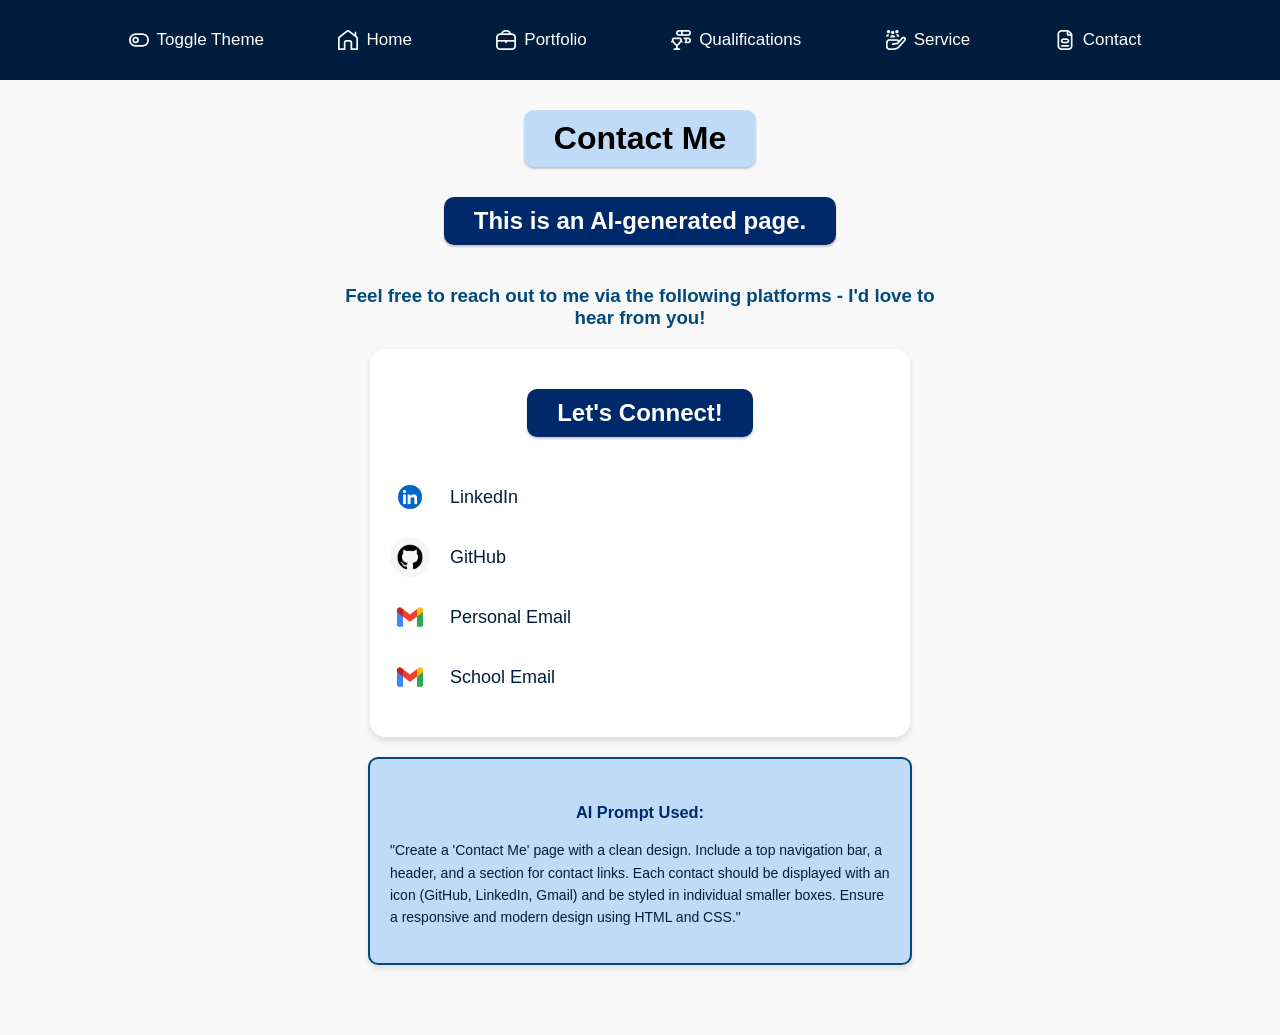
<file: genai.html>
<!DOCTYPE html>
<html lang="en">
<head>
    <meta charset="UTF-8">
    <meta name="viewport" content="width=device-width, initial-scale=1.0">
    <title>Hai Yen Nguyen | Contact Me</title>
    <link id="mainStyleSheet" rel="stylesheet" href="style1.css" />
</head>
<body class = "genai-page">
    <div class="topnav">
        <button onclick="toggleStyleSheet()" type="button" class = "nav-link">
            <img src="toggle-off.png" alt="Toggle Icon" class="nav-icon">
            Toggle Theme
        </button>
        <a class="active" href="index.html" class ="nav-link">
            <img src="house-chimney.png" alt="Home Icon" class="nav-icon">
            Home
        </a>
        <a href="portfolio.html" class ="nav-link">
            <img src="briefcase.png" alt="Projects Icon" class="nav-icon">
            Portfolio
        </a>
        <a href="qualifications.html" class="nav-link">
            <img src="trophy-achievement-skill.png" alt="Skills Icon" class="nav-icon">
            Qualifications
        </a>
        <a href="service.html" class="nav-link">
            <img src="customer-care.png" alt="Volunteering Icon" class="nav-icon">
            Service
        </a>
        <a href="genai.html" class ="nav-link">
            <img src="form.png" alt="Contact Icon" class="nav-icon">
            Contact
        </a>
    </div>

    <script src="script.js"></script>

    <div class="content-wrapper">
        <h1>Contact Me</h1>
        <h2>This is an AI-generated page.</h2>
        <h3>Feel free to reach out to me via the following platforms - I'd love to hear from you!</h3>
        <div class="contact-container">
            <h2>Let's Connect!</h2>
            <ul class="contact-list">
                <li>
                    <img src="linkedInLogo.webp" alt="LinkedIn">
                    <a href="https://www.linkedin.com/in/haiyennguyen159/" target="_blank">LinkedIn</a>
                </li>
                <li>
                    <img src="gitHubLogo.jpg" alt="GitHub">
                    <a href="https://github.com/haiyenngyn" target="_blank">GitHub</a>
                </li>
                <li>
                    <img src="gmailLogo.webp" alt="Personal Email">
                    <a href="mailto:haiyenngyn159@gmail.com">Personal Email</a>
                </li>
                <li>
                    <img src="gmailLogo.webp" alt="School Email">
                    <a href="mailto:haiyenngyn159@tamu.edu">School Email</a>
                </li>
            </ul>
        </div>

        <div class="prompt-box">
            <h3>AI Prompt Used:</h3>
            <p>
                "Create a 'Contact Me' page with a clean design. Include a top navigation bar, a header, and a section for contact links. Each contact should be displayed with an icon (GitHub, LinkedIn, Gmail) and be styled in individual smaller boxes. Ensure a responsive and modern design using HTML and CSS."
            </p>
        </div>
    </div>

</body>
</html>
</file>
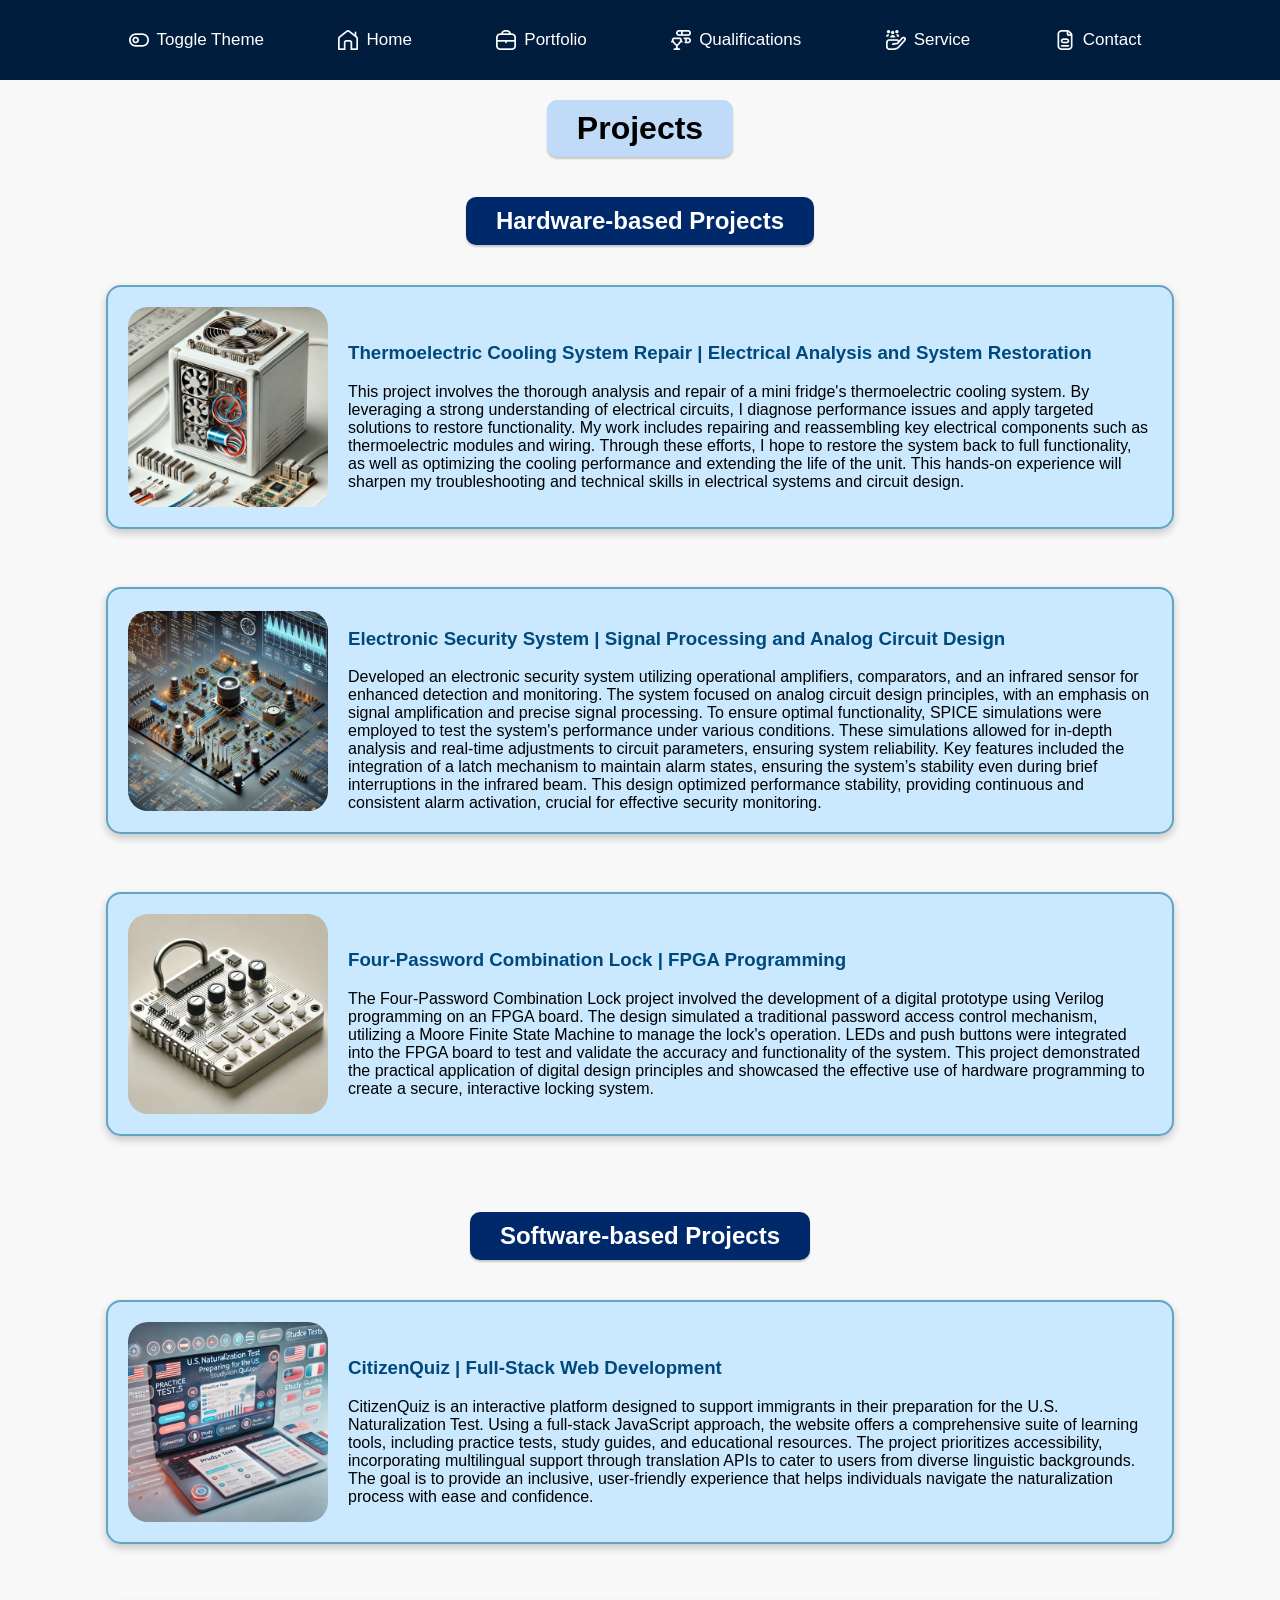
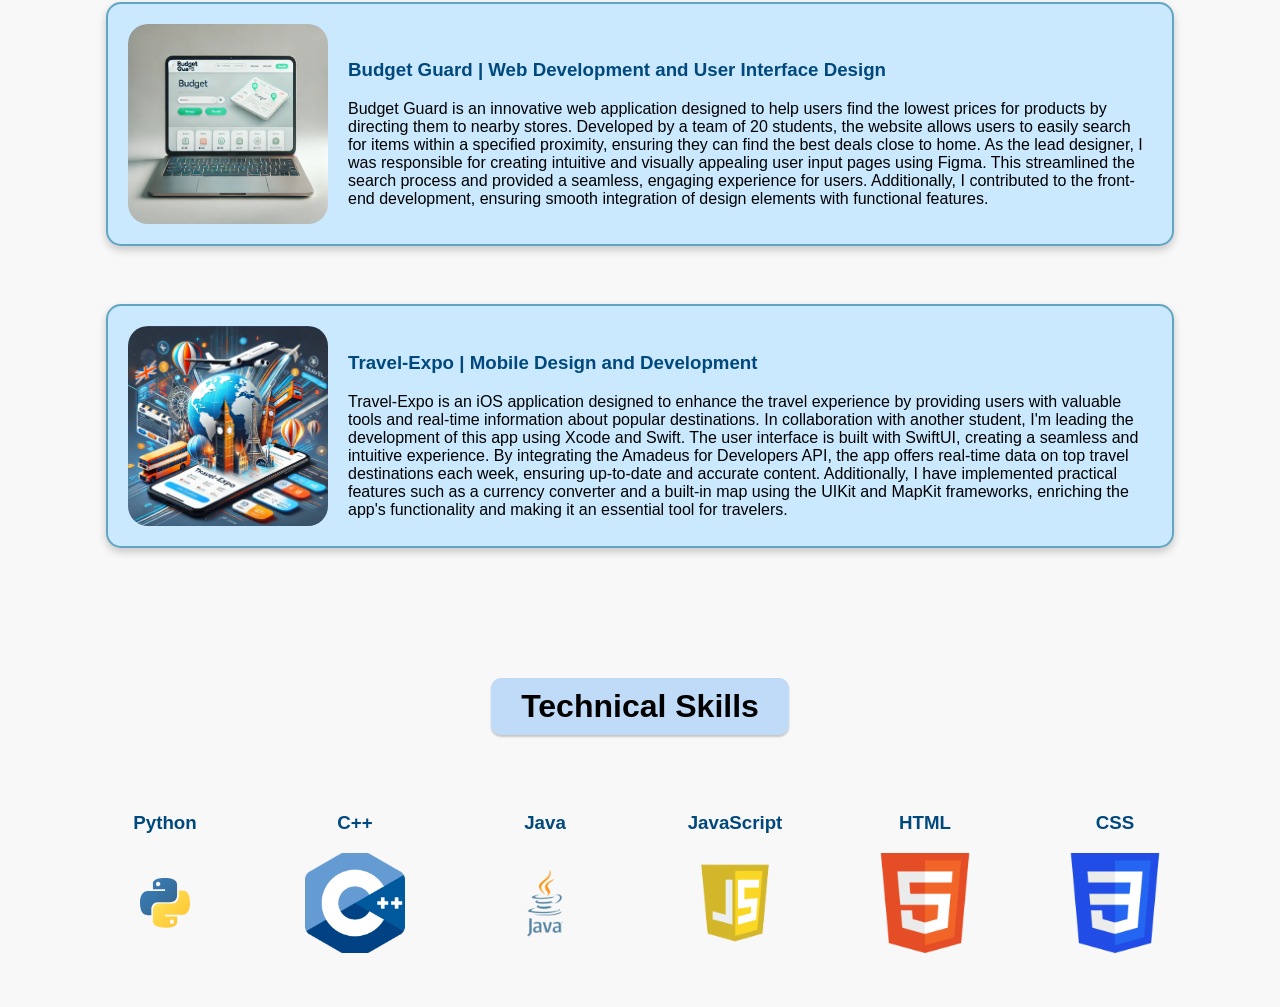
<file: portfolio.html>
<!DOCTYPE html>
<html>
	<head>
		<title>Hai Yen Nguyen | Portfolio</title>
        <link id="mainStyleSheet" rel="stylesheet" href="style1.css" />

	</head>


	<body>
		<div class="topnav">
            <button onclick="toggleStyleSheet()" type="button" class = "nav-link">
                <img src="toggle-off.png" alt="Toggle Icon" class="nav-icon">
                Toggle Theme
            </button>
			<a class="active" href="index.html" class ="nav-link">
                <img src="house-chimney.png" alt="Home Icon" class="nav-icon">
                Home
            </a>
			<a href="portfolio.html" class ="nav-link">
                <img src="briefcase.png" alt="Projects Icon" class="nav-icon">
                Portfolio
            </a>
			<a href="qualifications.html" class="nav-link">
                <img src="trophy-achievement-skill.png" alt="Skills Icon" class="nav-icon">
                Qualifications
            </a>
            <a href="service.html" class="nav-link">
                <img src="customer-care.png" alt="Volunteering Icon" class="nav-icon">
                Service
            </a>
			<a href="genai.html" class ="nav-link">
                <img src="form.png" alt="Contact Icon" class="nav-icon">
                Contact
            </a>
		</div>

        <script src="script.js"></script>

        <h1>Projects</h1>
    <div class ="container2">
        <h2>Hardware-based Projects</h2>
        <div class="project-bubble">
            <img src="ThermoelectricCoolingSystem.webp" alt="Thermoelectric Cooling System" width="200" height="200">
            <div>
            <h3><strong>Thermoelectric Cooling System</strong> Repair | Electrical Analysis and System Restoration</h3>
                <p>
                    This project involves the thorough analysis and repair of a mini fridge's thermoelectric cooling system. 
                    By leveraging a strong understanding of electrical circuits, I diagnose performance issues and apply targeted solutions to restore functionality. 
                    My work includes repairing and reassembling key electrical components such as thermoelectric modules and wiring. 
                    Through these efforts, I hope to restore the system back to full functionality, as well as optimizing the cooling performance and extending the life of the unit. 
                    This hands-on experience will sharpen my troubleshooting and technical skills in electrical systems and circuit design.
                </p>
            </div>
        </div>
            <br>

        <div class="project-bubble">
            <img src="ElectronicSecuritySystem.webp" alt="ElectronicSecuritySystem" width="200" height="200">
            <div>
            <h3>Electronic Security System | Signal Processing and Analog Circuit Design</h3>
                <p>
                    Developed an electronic security system utilizing operational amplifiers, comparators, and an infrared sensor for enhanced detection and monitoring. 
                    The system focused on analog circuit design principles, with an emphasis on signal amplification and precise signal processing. 
                    To ensure optimal functionality, SPICE simulations were employed to test the system's performance under various conditions. 
                    These simulations allowed for in-depth analysis and real-time adjustments to circuit parameters, ensuring system reliability. 
                    Key features included the integration of a latch mechanism to maintain alarm states, ensuring the system’s stability even during brief interruptions in the infrared beam. 
                    This design optimized performance stability, providing continuous and consistent alarm activation, crucial for effective security monitoring. 
                </p>
            </div>
    </div>
            <br>

        <div class="project-bubble">
            <img src="FourPasswordCombLock.webp" alt="Four-Password Combination Lock" width="200" height="200">
            <div>
            <h3>Four-Password Combination Lock | FPGA Programming</h3>
                <p>
                    The Four-Password Combination Lock project involved the development of a digital prototype using Verilog programming on an FPGA board. 
                    The design simulated a traditional password access control mechanism, utilizing a Moore Finite State Machine to manage the lock's operation. 
                    LEDs and push buttons were integrated into the FPGA board to test and validate the accuracy and functionality of the system. 
                    This project demonstrated the practical application of digital design principles and showcased the effective use of hardware programming to create a secure, interactive locking system.
                </p>
            </div>
        </div>
    </div>
            <br>
            <br>
    <div class ="container2">
        <h2>Software-based Projects</h2>

        <div class="project-bubble2">
            <img src="CitizenQuiz.webp" alt="CitizenQuiz" width="200" height="200">
            <div>
            <h3>CitizenQuiz | Full-Stack Web Development</h3>
                <p>
                    CitizenQuiz is an interactive platform designed to support immigrants in their preparation for the U.S. Naturalization Test. 
                    Using a full-stack JavaScript approach, the website offers a comprehensive suite of learning tools, including practice tests, study guides, and educational resources. 
                    The project prioritizes accessibility, incorporating multilingual support through translation APIs to cater to users from diverse linguistic backgrounds. 
                    The goal is to provide an inclusive, user-friendly experience that helps individuals navigate the naturalization process with ease and confidence.
                </p>
            </div>
        </div>
            <br>

        <div class="project-bubble2">
            <img src="BudgetGuard.webp" alt="BudgetGuard" width="200" height="200">
            <div>
            <h3>Budget Guard | Web Development and User Interface Design</h3>
                <p>
                    Budget Guard is an innovative web application designed to help users find the lowest prices for products by directing them to nearby stores. 
                    Developed by a team of 20 students, the website allows users to easily search for items within a specified proximity, ensuring they can find the best deals close to home. 
                    As the lead designer, I was responsible for creating intuitive and visually appealing user input pages using Figma. 
                    This streamlined the search process and provided a seamless, engaging experience for users. 
                    Additionally, I contributed to the front-end development, ensuring smooth integration of design elements with functional features.
                </p>
            </div>
        </div>
            <br>

        <div class="project-bubble2">
            <img src="TravelExpo.png" alt="Travel-Expo" width="200" height="200">
            <div>
            <h3>Travel-Expo | Mobile Design and Development</h3>
                <p>
                    Travel-Expo is an iOS application designed to enhance the travel experience by providing users with valuable tools and real-time information about popular destinations. 
                    In collaboration with another student, I'm leading the development of this app using Xcode and Swift. 
                    The user interface is built with SwiftUI, creating a seamless and intuitive experience. 
                    By integrating the Amadeus for Developers API, the app offers real-time data on top travel destinations each week, ensuring up-to-date and accurate content. 
                    Additionally, I have implemented practical features such as a currency converter and a built-in map using the UIKit and MapKit frameworks, enriching the app's functionality and making it an essential tool for travelers.
                </p>
            </div>
        </div>
            <br>
        </div>
    </div>
        <br>
        <br>
        <br>
        <br>
        <h1 class = "techskill">Technical Skills</h1>
        <br>
        <div class="skills-container">
            <div class="skill">
                <h3>Python</h3>
                <img src="pythonLogo.svg" alt="Python Logo">
            </div>
            <div class="skill">
                <h3>C++</h3>
                <img src="c++Logo.png" alt="C++ Logo">
            </div>
            <div class="skill">
                <h3>Java</h3>
                <img src="javaLogo.png" alt="Java Logo">
            </div>
            <div class="skill">
                <h3>JavaScript</h3>
                <img src="JavaScriptLogo.webp" alt="JavaScript Logo">
            </div>
            <div class="skill">
                <h3>HTML</h3>
                <img src="HTMLLogo.png" alt="HTML Logo">
            </div>
            <div class="skill">
                <h3>CSS</h3>
                <img src="CSSLogo.png" alt="CSS Logo">
            </div>
        </div>
    </div>
        
        
	</body>
</html>
</file>
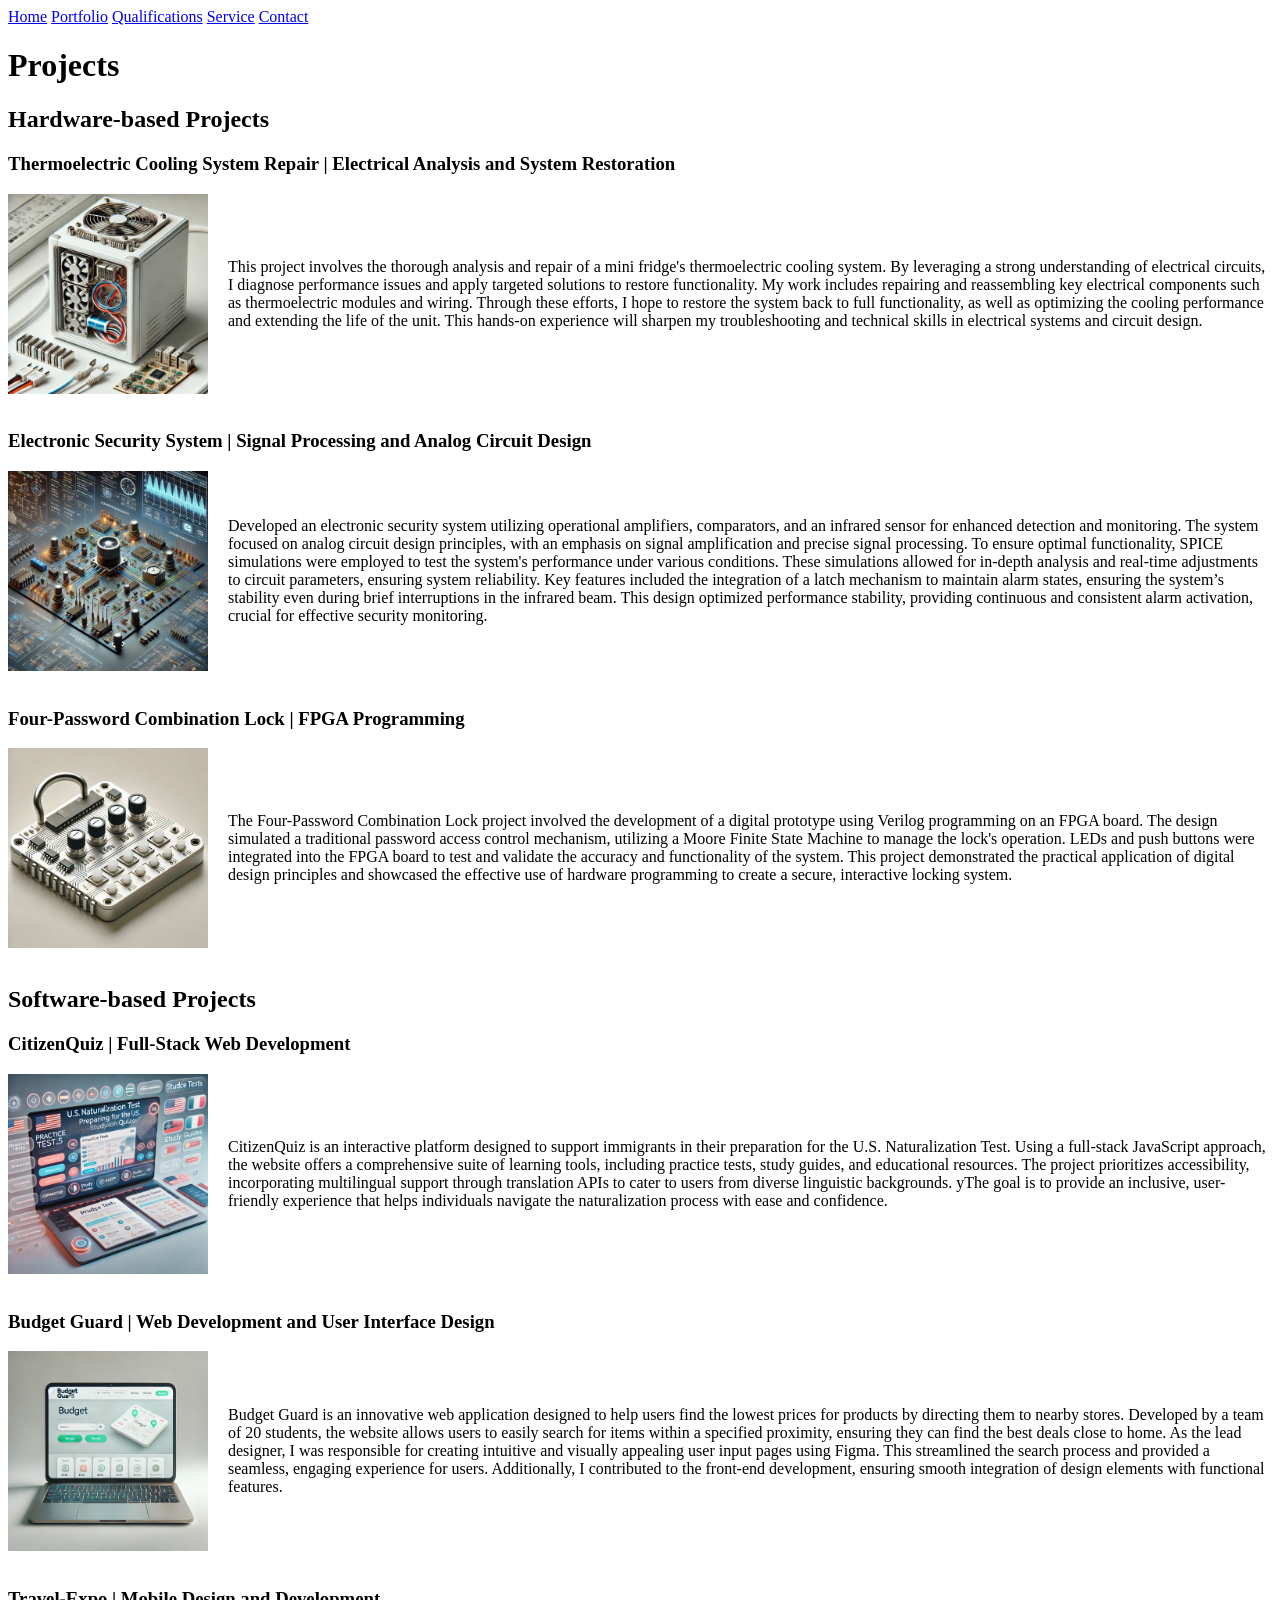
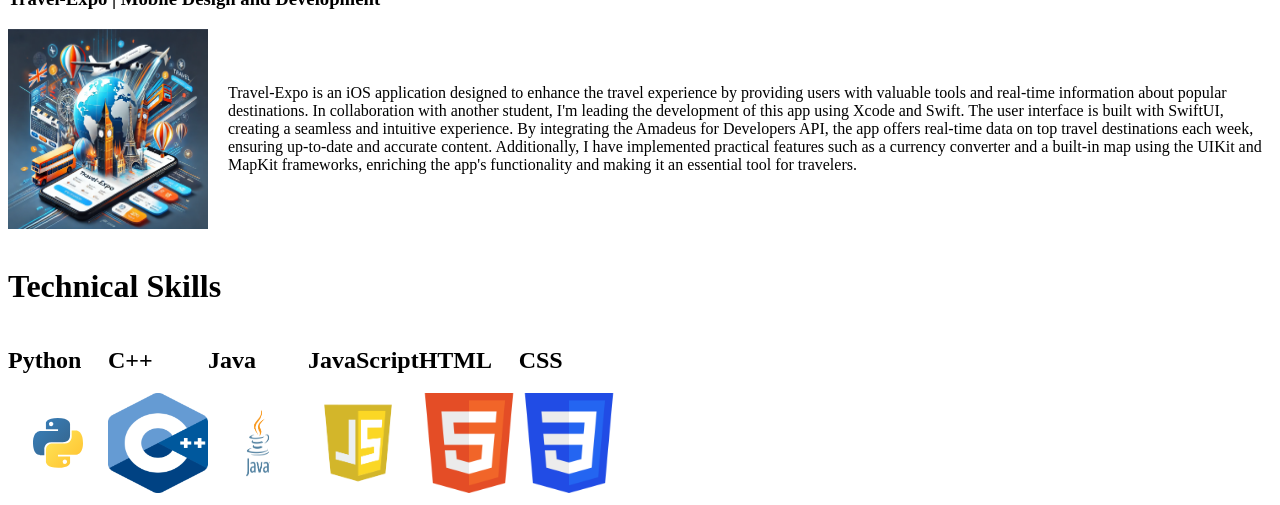
<file: portfolio_HTML.html>
<!DOCTYPE html>
<html>
	<head>
		<title>Hai Yen Nguyen</title>
	</head>


	<body>
        <div class="topnav">
			<a class="active" href="index_HTML.html">Home</a>
			<a href="#portfolio">Portfolio</a>
			<a href="qualifications_HTML.html">Qualifications</a>
			<a href="service_HTML.html">Service</a>
			<a href="genai.html">Contact</a>
		</div>

        <h1>Projects</h1>
        <h2>Hardware-based Projects</h2>

        <div>
            <h3><strong>Thermoelectric Cooling System</strong> Repair | Electrical Analysis and System Restoration</h3>
            <div style="display: flex; align-items: center; gap: 20px;">
                <img src="ThermoelectricCoolingSystem.webp" alt="Thermoelectric Cooling System" width="200" height="200">
                <p>
                    This project involves the thorough analysis and repair of a mini fridge's thermoelectric cooling system. 
                    By leveraging a strong understanding of electrical circuits, I diagnose performance issues and apply targeted solutions to restore functionality. 
                    My work includes repairing and reassembling key electrical components such as thermoelectric modules and wiring. 
                    Through these efforts, I hope to restore the system back to full functionality, as well as optimizing the cooling performance and extending the life of the unit. 
                    This hands-on experience will sharpen my troubleshooting and technical skills in electrical systems and circuit design.
                </p>
            </div>
            <br>

            <h3>Electronic Security System | Signal Processing and Analog Circuit Design</h3>
            <div style="display: flex; align-items: center; gap: 20px;">
                <img src="ElectronicSecuritySystem.webp" alt="ElectronicSecuritySystem" width="200" height="200">
                <p>
                    Developed an electronic security system utilizing operational amplifiers, comparators, and an infrared sensor for enhanced detection and monitoring. 
                    The system focused on analog circuit design principles, with an emphasis on signal amplification and precise signal processing. 
                    To ensure optimal functionality, SPICE simulations were employed to test the system's performance under various conditions. 
                    These simulations allowed for in-depth analysis and real-time adjustments to circuit parameters, ensuring system reliability. 
                    Key features included the integration of a latch mechanism to maintain alarm states, ensuring the system’s stability even during brief interruptions in the infrared beam. 
                    This design optimized performance stability, providing continuous and consistent alarm activation, crucial for effective security monitoring. 
                </p>
            </div>
            <br>

            <h3>Four-Password Combination Lock | FPGA Programming</h3>
            <div style="display: flex; align-items: center; gap: 20px;">
                <img src="FourPasswordCombLock.webp" alt="Four-Password Combination Lock" width="200" height="200">
                <p>
                    The Four-Password Combination Lock project involved the development of a digital prototype using Verilog programming on an FPGA board. 
                    The design simulated a traditional password access control mechanism, utilizing a Moore Finite State Machine to manage the lock's operation. 
                    LEDs and push buttons were integrated into the FPGA board to test and validate the accuracy and functionality of the system. 
                    This project demonstrated the practical application of digital design principles and showcased the effective use of hardware programming to create a secure, interactive locking system.
                </p>
            </div>
            <br>


        </div>

        <h2>Software-based Projects</h2>

        <div>
            <h3>CitizenQuiz | Full-Stack Web Development</h3>
            <div style="display: flex; align-items: center; gap: 20px;">
                <img src="CitizenQuiz.webp" alt="CitizenQuiz" width="200" height="200">
                <p>
                    CitizenQuiz is an interactive platform designed to support immigrants in their preparation for the U.S. Naturalization Test. 
                    Using a full-stack JavaScript approach, the website offers a comprehensive suite of learning tools, including practice tests, study guides, and educational resources. 
                    The project prioritizes accessibility, incorporating multilingual support through translation APIs to cater to users from diverse linguistic backgrounds. 
                    yThe goal is to provide an inclusive, user-friendly experience that helps individuals navigate the naturalization process with ease and confidence.
                </p>
            </div>
            <br>

            <h3>Budget Guard | Web Development and User Interface Design</h3>
            <div style="display: flex; align-items: center; gap: 20px;">
                <img src="BudgetGuard.webp" alt="BudgetGuard" width="200" height="200">
                <p>
                    Budget Guard is an innovative web application designed to help users find the lowest prices for products by directing them to nearby stores. 
                    Developed by a team of 20 students, the website allows users to easily search for items within a specified proximity, ensuring they can find the best deals close to home. 
                    As the lead designer, I was responsible for creating intuitive and visually appealing user input pages using Figma. 
                    This streamlined the search process and provided a seamless, engaging experience for users. 
                    Additionally, I contributed to the front-end development, ensuring smooth integration of design elements with functional features.
                </p>
            </div>
            <br>

            <h3>Travel-Expo | Mobile Design and Development</h3>
            <div style="display: flex; align-items: center; gap: 20px;">
                <img src="TravelExpo.png" alt="Travel-Expo" width="200" height="200">
                <p>
                    Travel-Expo is an iOS application designed to enhance the travel experience by providing users with valuable tools and real-time information about popular destinations. 
                    In collaboration with another student, I'm leading the development of this app using Xcode and Swift. 
                    The user interface is built with SwiftUI, creating a seamless and intuitive experience. 
                    By integrating the Amadeus for Developers API, the app offers real-time data on top travel destinations each week, ensuring up-to-date and accurate content. 
                    Additionally, I have implemented practical features such as a currency converter and a built-in map using the UIKit and MapKit frameworks, enriching the app's functionality and making it an essential tool for travelers.
                </p>
            </div>
            <br>
        </div>


        <h1>Technical Skills</h1>
        <div style="display: flex;"> <!--might have to change this to an external css-->
            <div>
                <h2>Python</h2>
                <img src="pythonLogo.svg" alt="Python Logo" width="100" height="100">
            </div>
            <div>
                <h2>C++</h2>
                <img src="c++Logo.png" alt="C++ Logo" width="100" height="100">
            </div>
            <div>
                <h2>Java</h2>
                <img src="javaLogo.png" alt="Java Logo" width="100" height="100">
            </div>
            <div>
                <h2>JavaScript</h2>
                <img src="JavaScriptLogo.webp" alt="JavaScript Logo" width="100" height="100">
            </div>
            <div>
                <h2>HTML</h2>
                <img src="HTMLLogo.png" alt="HTML Logo" width="100" height="100">
            </div>
            <div>
                <h2>CSS</h2>
                <img src="CSSLogo.png" alt="CSS Logo" width="100" height="100">
            </div>
        </div>
        
	</body>
</html>
</file>
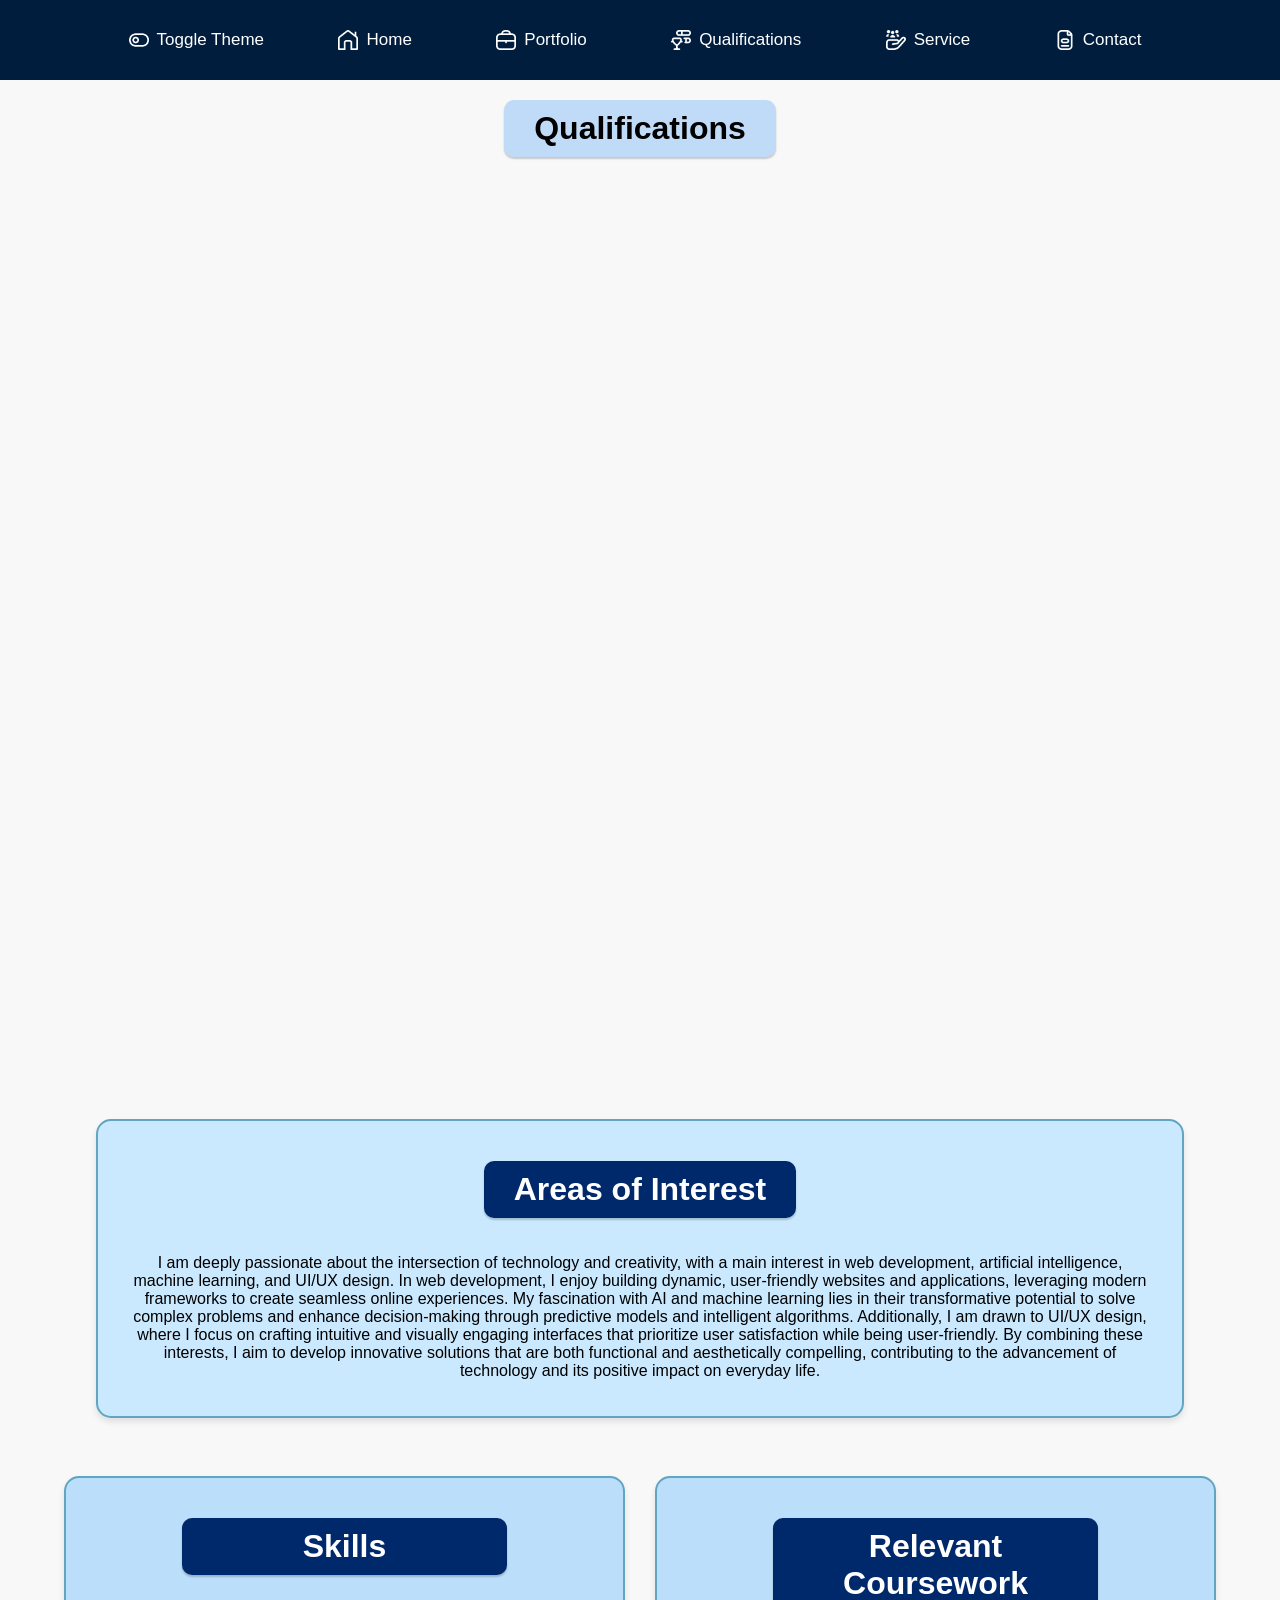
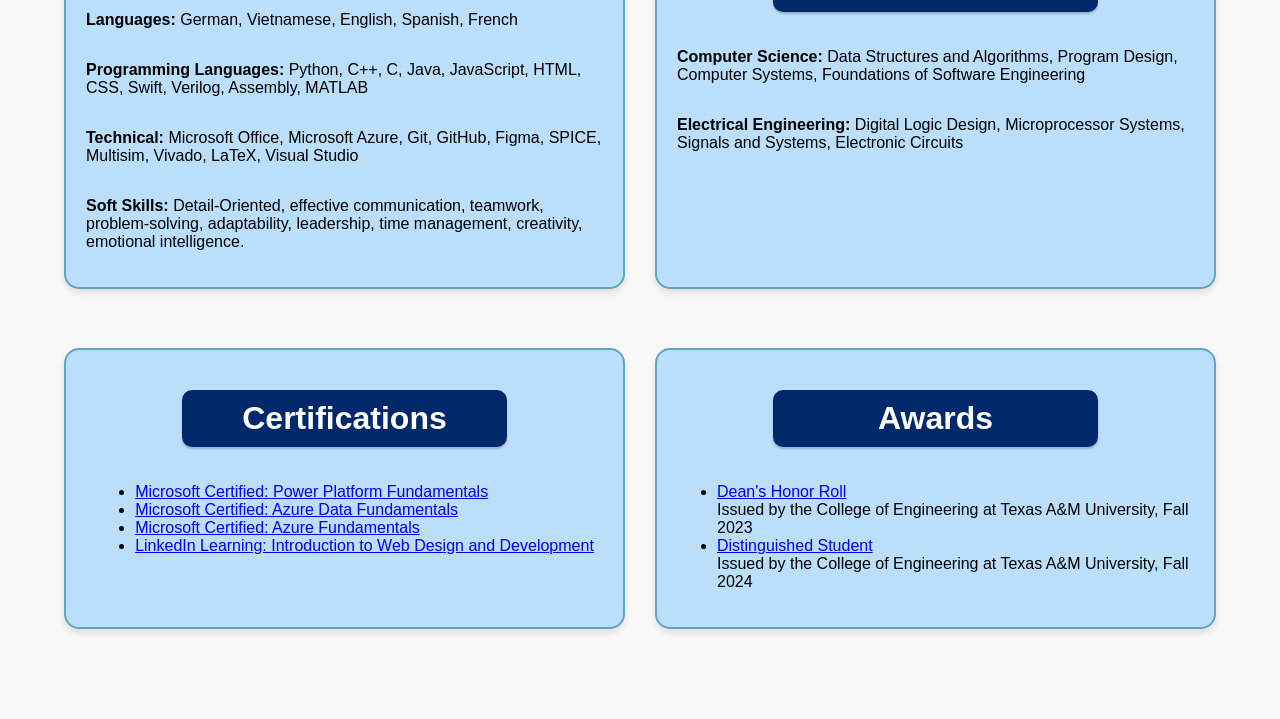
<file: qualifications.html>
<!DOCTYPE html>
<html>
	<head>
		<title>Hai Yen Nguyen | Qualifications</title>
        <link id="mainStyleSheet" rel="stylesheet" href="style1.css" />
	</head>


	<body>
		<div class="topnav">
            <button onclick="toggleStyleSheet()" type="button" class = "nav-link">
                <img src="toggle-off.png" alt="Toggle Icon" class="nav-icon">
                Toggle Theme
            </button>
			<a class="active" href="index.html" class ="nav-link">
                <img src="house-chimney.png" alt="Home Icon" class="nav-icon">
                Home
            </a>
			<a href="portfolio.html" class ="nav-link">
                <img src="briefcase.png" alt="Projects Icon" class="nav-icon">
                Portfolio
            </a>
			<a href="qualifications.html" class="nav-link">
                <img src="trophy-achievement-skill.png" alt="Skills Icon" class="nav-icon">
                Qualifications
            </a>
            <a href="service.html" class="nav-link">
                <img src="customer-care.png" alt="Volunteering Icon" class="nav-icon">
                Service
            </a>
			<a href="genai.html" class ="nav-link">
                <img src="form.png" alt="Contact Icon" class="nav-icon">
                Contact
            </a>
		</div>

        <script src="script.js"></script>
        <h1>Qualifications</h1>
        <div class="resume-container">
            <div class="resume-box">
                <iframe src="https://drive.google.com/file/d/1uECH8qe9jSIQmJX4FW_5U-BU1UyMU1Qf/preview"></iframe>
            </div>
        </div>


        <br>

        <div class = "areas-of-interest">
            <h1>Areas of Interest</h1>
            <p>
                I am deeply passionate about the intersection of technology and creativity, with a main interest in web development, artificial intelligence, machine learning, and UI/UX design. 
                In web development, I enjoy building dynamic, user-friendly websites and applications, leveraging modern frameworks to create seamless online experiences. 
                My fascination with AI and machine learning lies in their transformative potential to solve complex problems and enhance decision-making through predictive models and intelligent algorithms. 
                Additionally, I am drawn to UI/UX design, where I focus on crafting intuitive and visually engaging interfaces that prioritize user satisfaction while being user-friendly. 
                By combining these interests, I aim to develop innovative solutions that are both functional and aesthetically compelling, contributing to the advancement of technology and its positive impact on everyday life.
            </p>
        </div>
        <br>
        <div class="skills-coursework">
            <div class="skills">
                <h1>Skills</h1>
                <p><strong>Languages:</strong> German, Vietnamese, English, Spanish, French</p>
                <p><strong>Programming Languages:</strong> Python, C++, C, Java, JavaScript, HTML, CSS, Swift, Verilog, Assembly, MATLAB</p>
                <p><strong>Technical:</strong> Microsoft Office, Microsoft Azure, Git, GitHub, Figma, SPICE, Multisim, Vivado, LaTeX, Visual Studio</p>
                <p><strong>Soft Skills:</strong> Detail-Oriented, effective communication, teamwork, problem-solving, adaptability, leadership, time management, creativity, emotional intelligence.</p>
            </div>
            <div class="coursework">
                <h1>Relevant Coursework</h1>
                <p><strong>Computer Science:</strong> Data Structures and Algorithms, Program Design, Computer Systems, Foundations of Software Engineering</p>
                <p><strong>Electrical Engineering:</strong> Digital Logic Design, Microprocessor Systems, Signals and Systems, Electronic Circuits</p>
            </div>
        </div>
        <br>
        <div class="certifications-awards-container">
            <div class="certifications">
                <h1>Certifications</h1>
                <ul>
                    <li><a href="Power Platform Fundamentals Certification copy.pdf" target="_blank">Microsoft Certified: Power Platform Fundamentals</a></li>
                    <li><a href="Azure Data Fundamentals Certification copy.pdf" target="_blank">Microsoft Certified: Azure Data Fundamentals</a></li>
                    <li><a href="Azure Fundamentals Certification copy.pdf" target="_blank">Microsoft Certified: Azure Fundamentals</a></li>
                    <li><a href="Certification_IntroToWebDesignAndDevelopment.png" target="_blank">LinkedIn Learning: Introduction to Web Design and Development</a></li>
                </ul>
            </div>
        
            <div class="awards">
                <h1>Awards</h1>
                <ul>
                    <li><a href="Dean's Honor Roll - Certificate .pdf" target="_blank">Dean's Honor Roll</a>
                        <br> Issued by the College of Engineering at Texas A&M University, Fall 2023</li>
                    <li><a href="Certificate - Distinguished Student - Fall 2024.pdf" target="_blank">Distinguished Student</a>
                        <br> Issued by the College of Engineering at Texas A&M University, Fall 2024</li>
                </ul>
            </div>
        </div>
        
	</body>
</html>
</file>
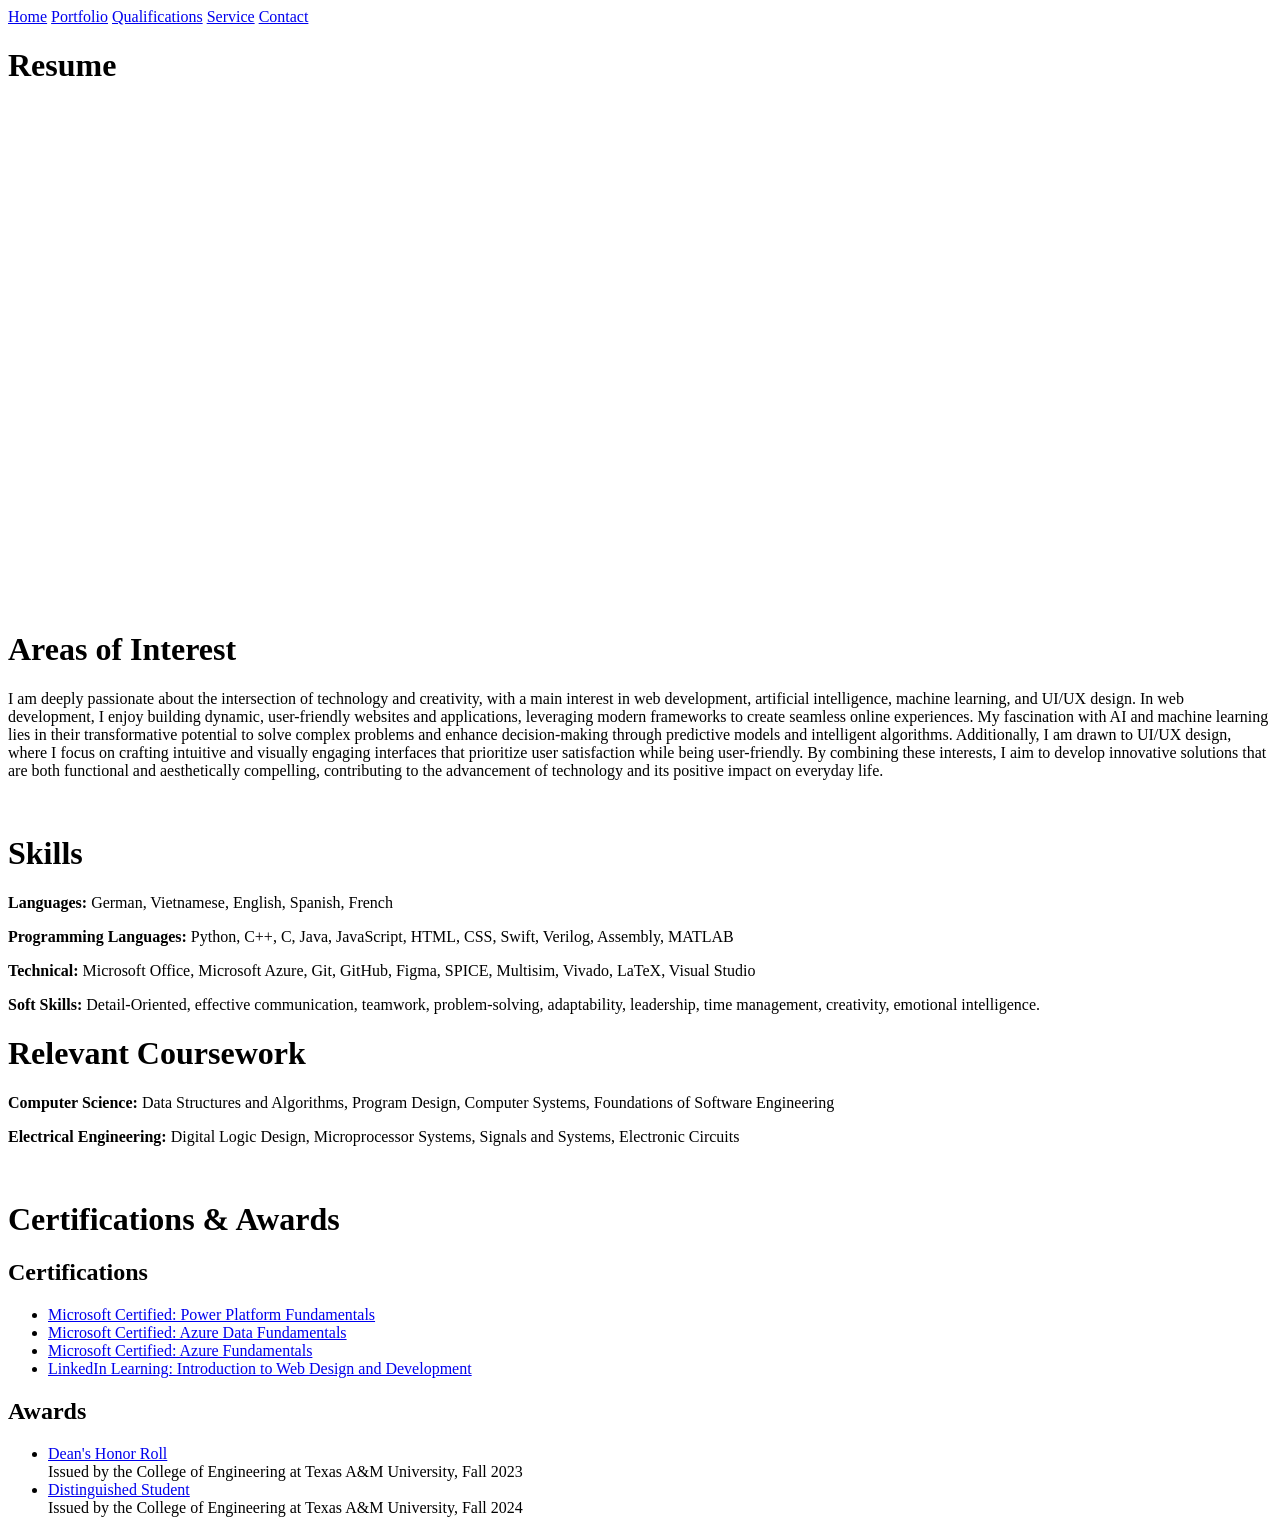
<file: qualifications_HTML.html>
<!DOCTYPE html>
<html>
	<head>
		<title>Hai Yen Nguyen</title>
	</head>


	<body>
		<div class="topnav">
			<a class="active" href="index_HTML.html">Home</a>
			<a href="portfolio_HTML.html">Portfolio</a>
			<a href="#qualifications">Qualifications</a>
			<a href="service_HTML.html">Service</a>
			<a href="genai.html">Contact</a>
		</div>

		<h1>Resume</h1>
        <iframe src="Spring 2026 Hoang Hai Yen Nguyen Resume.pdf" width="100%" height="500px" style="border: none;"></iframe>
        <br>

        <div>
            <h1>Areas of Interest</h1>
            <p>
                I am deeply passionate about the intersection of technology and creativity, with a main interest in web development, artificial intelligence, machine learning, and UI/UX design. 
                In web development, I enjoy building dynamic, user-friendly websites and applications, leveraging modern frameworks to create seamless online experiences. 
                My fascination with AI and machine learning lies in their transformative potential to solve complex problems and enhance decision-making through predictive models and intelligent algorithms. 
                Additionally, I am drawn to UI/UX design, where I focus on crafting intuitive and visually engaging interfaces that prioritize user satisfaction while being user-friendly. 
                By combining these interests, I aim to develop innovative solutions that are both functional and aesthetically compelling, contributing to the advancement of technology and its positive impact on everyday life.
            </p>
        </div>
        <br>
        <div>
            <div>
                <h1>Skills</h1>
                <p><strong>Languages:</strong> German, Vietnamese, English, Spanish, French</p>
                <p><strong>Programming Languages:</strong> Python, C++, C, Java, JavaScript, HTML, CSS, Swift, Verilog, Assembly, MATLAB</p>
                <p><strong>Technical:</strong> Microsoft Office, Microsoft Azure, Git, GitHub, Figma, SPICE, Multisim, Vivado, LaTeX, Visual Studio</p>
                <p><strong>Soft Skills:</strong> Detail-Oriented, effective communication, teamwork, problem-solving, adaptability, leadership, time management, creativity, emotional intelligence.</p>
            </div>

            <div>
                <h1>Relevant Coursework</h1>
                <p><strong>Computer Science:</strong> Data Structures and Algorithms, Program Design, Computer Systems, Foundations of Software Engineering</p>
                <p><strong>Electrical Engineering:</strong> Digital Logic Design, Microprocessor Systems, Signals and Systems, Electronic Circuits</p>
            </div>
        </div>
        <br>
        <div>
            <h1>Certifications & Awards</h1>
            <h2>Certifications</h2>
                <ul>
                    <li><a href="Power Platform Fundamentals Certification copy.pdf" target="_blank">Microsoft Certified: Power Platform Fundamentals</a></li>
                    <li><a href="Azure Data Fundamentals Certification copy.pdf" target="_blank">Microsoft Certified: Azure Data Fundamentals</a></li>
                    <li><a href="Azure Fundamentals Certification copy.pdf" target="_blank">Microsoft Certified: Azure Fundamentals</a></li>
                    <li><a href="Certification_IntroToWebDesignAndDevelopment.png" target="_blank">LinkedIn Learning: Introduction to Web Design and Development</a></li>
                </ul>
            
            <h2>Awards</h2>
                <ul>
                    <li><a href="Dean's Honor Roll - Certificate .pdf" target="_blank">Dean's Honor Roll</a>
                        <br> Issued by the College of Engineering at Texas A&M University, Fall 2023</li>
                    <li><a href="Certificate - Distinguished Student - Fall 2024.pdf" target="_blank">Distinguished Student</a>
                        <br> Issued by the College of Engineering at Texas A&M University, Fall 2024</li>
                </ul>
        </div>
	</body>
</html>
</file>
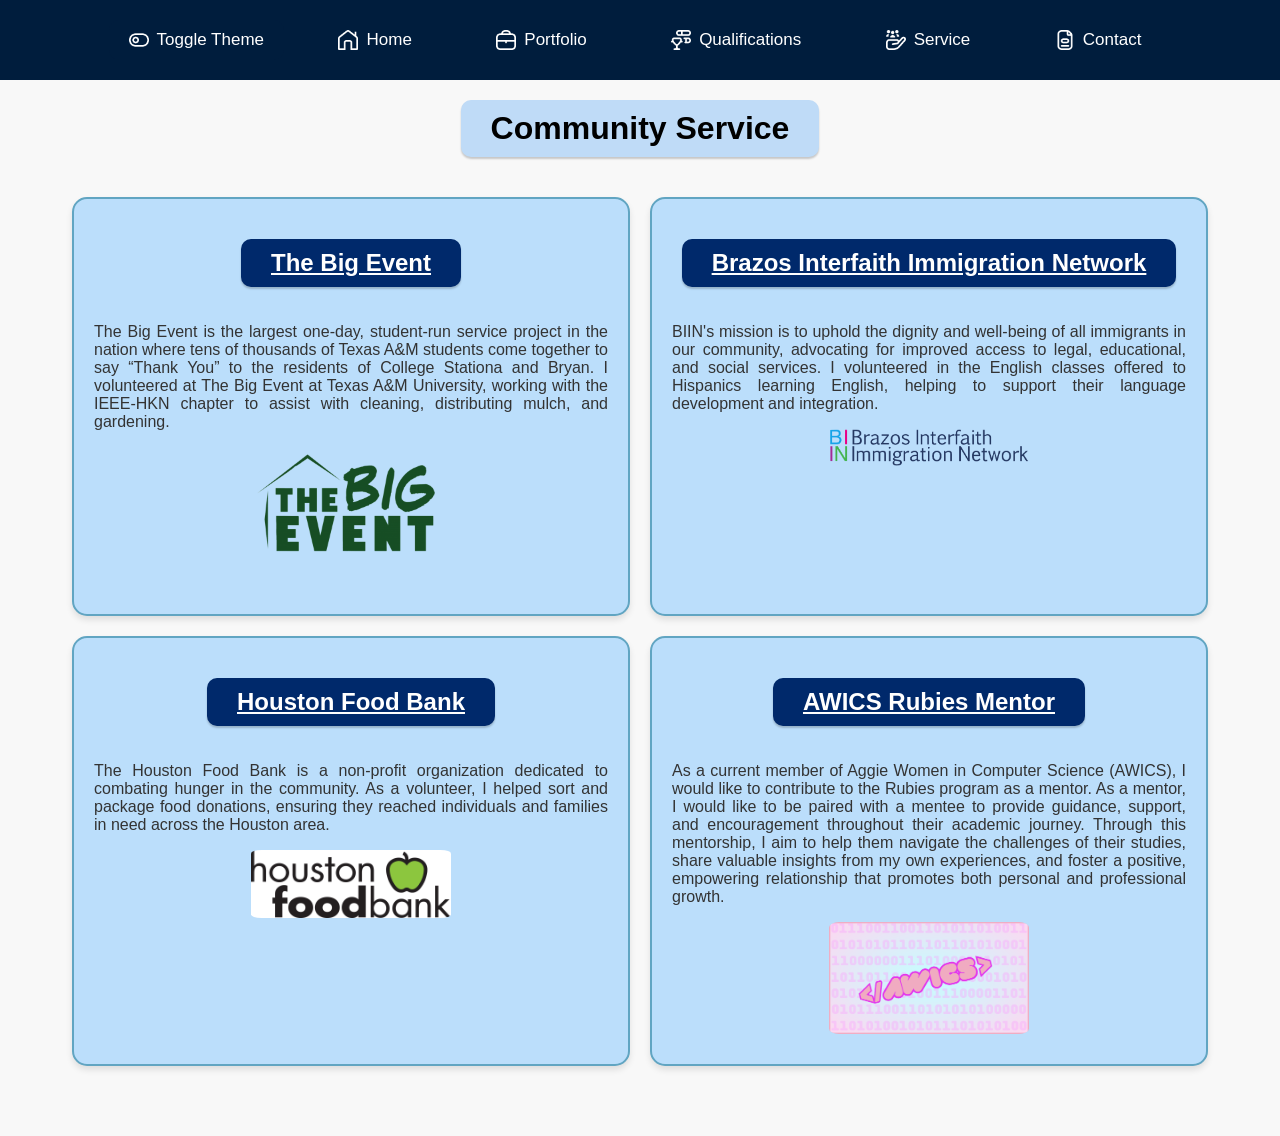
<file: service.html>
<!DOCTYPE html>
<html>
	<head>
		<title>Hai Yen Nguyen | Service</title>
        <link id="mainStyleSheet" rel="stylesheet" href="style1.css" />
	</head>


	<body>
		<div class="topnav">
            <button onclick="toggleStyleSheet()" type="button" class = "nav-link">
                <img src="toggle-off.png" alt="Toggle Icon" class="nav-icon">
                Toggle Theme
            </button>
			<a class="active" href="index.html" class ="nav-link">
                <img src="house-chimney.png" alt="Home Icon" class="nav-icon">
                Home
            </a>
			<a href="portfolio.html" class ="nav-link">
                <img src="briefcase.png" alt="Projects Icon" class="nav-icon">
                Portfolio
            </a>
			<a href="qualifications.html" class="nav-link">
                <img src="trophy-achievement-skill.png" alt="Skills Icon" class="nav-icon">
                Qualifications
            </a>
            <a href="service.html" class="nav-link">
                <img src="customer-care.png" alt="Volunteering Icon" class="nav-icon">
                Service
            </a>
			<a href="genai.html" class ="nav-link">
                <img src="form.png" alt="Contact Icon" class="nav-icon">
                Contact
            </a>
		</div>

        <script src="script.js"></script>

		<h1>Community Service</h1>
        <div class="volunteering-container">
            <div class="volunteering-box">
                <h2><a href="https://bigevent.tamu.edu/" target="_blank"> The Big Event</a></h2>
                <p>
                    The Big Event is the largest one-day, student-run service project in the nation where tens of thousands of Texas A&M students come together to say “Thank You” to the residents of College Stationa and Bryan. 
                    I volunteered at The Big Event at Texas A&M University, working with the IEEE-HKN chapter to assist with cleaning, distributing mulch, and gardening.
                </p>
                <img src="BigEvent.webp" alt="The Big Event Logo" width="200" height="200">
            </div>

            <div class="volunteering-box">
                <h2><a href="https://brazosimmigration.com/" target="_blank">Brazos Interfaith Immigration Network</a></h2>
                <p>
                    BIIN's mission is to uphold the dignity and well-being of all immigrants in our community, advocating for improved access to legal, educational, and social services. 
                    I volunteered in the English classes offered to Hispanics learning English, helping to support their language development and integration.
                </p>
                <img src="BIINLogo.png" alt="Brazos Interfaith Immigration Network Logo" width="270" height="100">
            </div>

            <div class="volunteering-box">
                <h2><a href="https://www.houstonfoodbank.org/" target="_blank">Houston Food Bank</a></h2>
                <p>
                    The Houston Food Bank is a non-profit organization dedicated to combating hunger in the community. 
                    As a volunteer, I helped sort and package food donations, ensuring they reached individuals and families in need across the Houston area.
                </p>
                <img src="HoustonFoodBankLogo.jpg" alt="Houston Food Bank Logo" width="270" height="100">
            </div>
        
            <div class="volunteering-box">
                <h2><a href="https://www.awics.org/" target="_blank">AWICS Rubies Mentor</a></h2>
                <p>
                    As a current member of Aggie Women in Computer Science (AWICS), I would like to contribute to the Rubies program as a mentor. 
                    As a mentor, I would like to be paired with a mentee to provide guidance, support, and encouragement throughout their academic journey. 
                    Through this mentorship, I aim to help them navigate the challenges of their studies, share valuable insights from my own experiences, and foster a positive, empowering relationship that promotes both personal and professional growth. 
                </p>
                <img src="AWICSLogo.png" alt="AWICS Logo" width="200" height="100">
            </div>
        </div>
	</body>
</html>
</file>
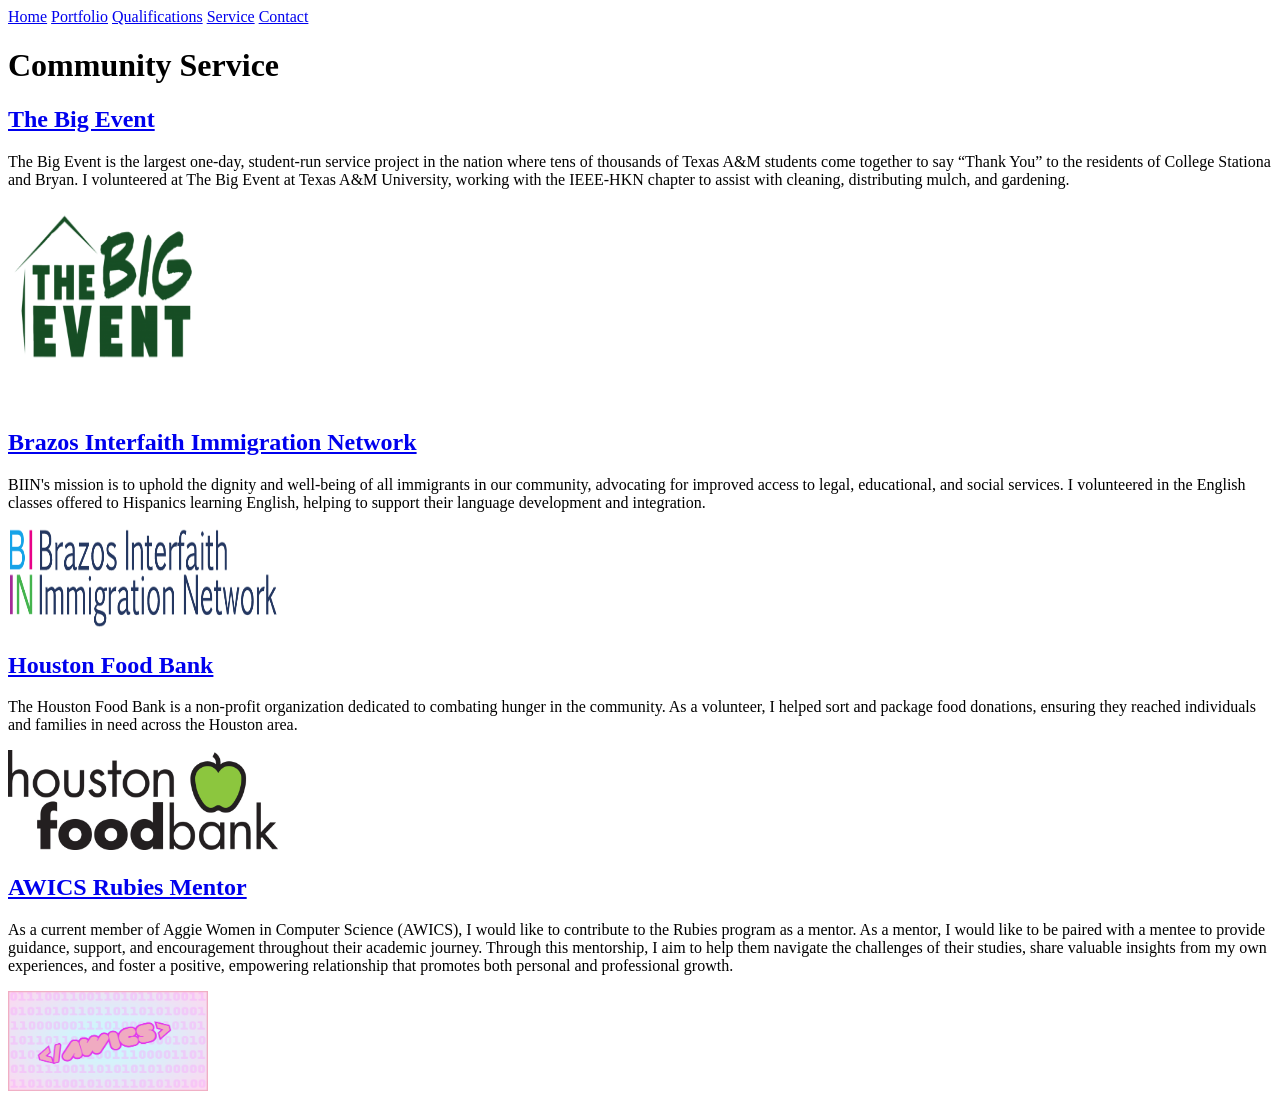
<file: service_HTML.html>
<!DOCTYPE html>
<html>
	<head>
		<title>Hai Yen Nguyen</title>
	</head>


	<body>
		<div class="topnav">
			<a class="active" href="index_HTML.html">Home</a>
			<a href="portfolio_HTML.html">Portfolio</a>
			<a href="qualifications_HTML.html">Qualifications</a>
			<a href="#service">Service</a>
			<a href="genai.html">Contact</a>
		</div>

		<h1>Community Service</h1>
        <div>
            <h2><a href="https://bigevent.tamu.edu/" target="_blank"> The Big Event</a></h2>
            <p>
                The Big Event is the largest one-day, student-run service project in the nation where tens of thousands of Texas A&M students come together to say “Thank You” to the residents of College Stationa and Bryan. 
                I volunteered at The Big Event at Texas A&M University, working with the IEEE-HKN chapter to assist with cleaning, distributing mulch, and gardening.
            </p>
            <img src="BigEvent.webp" alt="The Big Event Logo" width="200" height="200">
        </div>

        <div>
            <h2><a href="https://brazosimmigration.com/" target="_blank">Brazos Interfaith Immigration Network</a></h2>
            <p>
                BIIN's mission is to uphold the dignity and well-being of all immigrants in our community, advocating for improved access to legal, educational, and social services. 
                I volunteered in the English classes offered to Hispanics learning English, helping to support their language development and integration.
            </p>
            <img src="BIINLogo.png" alt="Brazos Interfaith Immigration Network Logo" width="270" height="100">
        </div>

        <div>
            <h2><a href="https://www.houstonfoodbank.org/" target="_blank">Houston Food Bank</a></h2>
            <p>
                The Houston Food Bank is a non-profit organization dedicated to combating hunger in the community. 
                As a volunteer, I helped sort and package food donations, ensuring they reached individuals and families in need across the Houston area.
            </p>
            <img src="HoustonFoodBankLogo.jpg" alt="Houston Food Bank Logo" width="270" height="100">
        </div>
	
        <div>
            <h2><a href="https://www.awics.org/" target="_blank">AWICS Rubies Mentor</a></h2>
            <p>
                As a current member of Aggie Women in Computer Science (AWICS), I would like to contribute to the Rubies program as a mentor. 
                As a mentor, I would like to be paired with a mentee to provide guidance, support, and encouragement throughout their academic journey. 
                Through this mentorship, I aim to help them navigate the challenges of their studies, share valuable insights from my own experiences, and foster a positive, empowering relationship that promotes both personal and professional growth. 
            </p>
            <img src="AWICSLogo.png" alt="AWICS Logo" width="200" height="100">
        </div>
	
	</body>
</html>
</file>
<file: style1.css>
/*GENERAL STYLING ACROSS ALL/MOST PAGES*/
body {
    display: flex;
    flex-direction: column;
    font-family: Arial, sans-serif;
    margin: 0;
    padding: 0;
    background-color: #F8F8F8;
    padding-bottom: 50px;
    opacity: 0;
    transition: opacity 0.3s ease-in-out;
}


body.loaded {
    opacity: 1;
}


/* Navigation Bar Styles */
.topnav {
    width: 100%;
    background-color: #001d3d;
    padding: 10px 0;
    text-align: center;
}

.topnav a {
    color: white;
    padding: 14px 40px;
    text-decoration: none;
    display: inline-flex;
    align-items: center; 
    font-size: 17px;
    gap: 8px; 
}

.topnav a:hover {
    background-color: #a3cef1;
    color: black;
    border-radius: 10px;
}

/* Icon Styling */
.nav-icon {
    width: 20px; 
    height: 20px;
    display: inline-block;
    vertical-align: middle;
    filter: invert(1); /* Inverts the colors */
}

.topnav a:hover .nav-icon {
    filter: invert(0); 
}

/* Toggle Button Styling */
button {
    background-color: #001d3d; 
    color: white; 
    border: none; 
    padding: 10px 20px; 
    border-radius: 10px; 
    margin: 10px; 
    cursor: pointer; 
    font-size: 17px;
    display: inline-flex;
    align-items: center; 
    gap: 8px; 
    transition: background-color 0.3s, transform 0.2s, box-shadow 0.2s; /* Smooth transitions */
}

button:hover {
    background-color: #a3cef1; 
    color: black;
    transform: scale(1.1); 
    box-shadow: 0 4px 6px rgba(0, 0, 0, 0.2); 
}

button img {
    width: 20px; 
    height: 20px;
    filter: invert(1); 
}

button:hover img {
    filter: invert(0); 
}

h1, h2 {
    text-align: center;
    color: white;
    background-color: #00296b; 
    padding: 10px 30px; 
    border-radius: 10px; 
    display: inline-block;
    margin: 20px auto;
    box-shadow: 0 2px 2px rgba(0, 0, 0, 0.2);
}

h1 {
    background-color: #bfdbf7;
    color: black
}

h3 {
    color: #01497c;
}

/*Index pg & Qualif pg*/
img{
    width: 200px;      
    height: 250px;     
    border-radius: 5%; 
    object-fit: cover;  
}
/*END GENERAL STYLING ACROSS ALL/MOST PAGES*/

/*INDEX PAGE STYLING*/
/* Content Container */
.container {
    display: flex;
    flex-direction: row;
    justify-content: center;
    align-items: flex-start;
    height: calc(100vh + 250px); 
    text-align: center;
    padding-bottom: 500px;
    padding: 30px;
    gap: 50px;
    color: #001233; 
    background-color: #F8F8F8;
}

.container2 {
    display: flex;
    flex-direction: column;
    align-items: center; 
    justify-content: center; 
    padding: 0px;
}

.left-section {
    text-align: center;
    max-width: 300px;
}

.left-section h1, .left-section h2 {
    margin: 25px 0;
}

.left-section a {
    display: inline-block;
    margin-top: 15px;
    text-decoration: none;
    color: #013a63;
    font-weight: bold;
    background-color: #cae9ff;
    padding: 8px 12px;
    border-radius: 5px;
    border: 1px solid #61a5c2;
}

.left-section a:hover {
    background-color: #61a5c2;
    color: white;
}

.intro-text {
    width: 50%;
    text-align: center;
    margin-top: 20px;
    color: black; 
    background-color: #bbdefb; 
    padding: 30px;
    border-radius: 3%;
    border: 2px solid #61a5c2; 
}
/*END INDEX PAGE STYLING*/

/* PORTFOLIO PAGE STYLING */
/* Ensure portfolio container uses flex to stack projects vertically */
.portfolio-container {
    display: flex;
    flex-direction: column; /* Stacks projects vertically */
    align-items: center; /* Centers the projects horizontally */
    padding: 20px;
}

/* Project Bubble Styling */
.project-bubble, .project-bubble2 {
    display: flex;
    align-items: center;
    gap: 20px;
    margin: 20px auto; 
    padding: 20px;
    width: 80%; 
    background-color: #cae9ff;
    border: 2px solid #61a5c2;
    border-radius: 15px;
    box-shadow: 0 4px 8px rgba(0, 0, 0, 0.2);
}

/* Styling for Project Image */
.project-bubble img, .project-bubble2 img {
    border-radius: 10%;
    width: 200px; 
    height: 200px;
}

/* Styling for Project Description Text */
.project-bubble p, .project-bubble2 p {
    text-align: left;
    margin: 0;
}

/*Skills styling*/
.skills-container {
    display: flex;
    flex-wrap: wrap;
    justify-content: center;
    gap: 40px; 
    margin-top: 20px;
}

.skill {
    text-align: center;
    flex: 0 1 150px; 
}

.skill img {
    width: 100px;
    height: 100px;
}
/*END PORTFOLIO PAGE STYLING*/

/*QUALIFICATIONS PAGE STYLING*/
/*Resume Styling*/
.resume-container {
    justify-content: center;
    align-items: center;
    display: flex;
    flex-direction: column;
}
iframe {
    width: 700px;
    height: 900px;
    border: none;
}

.areas-of-interest {
    background-color: #cae9ff; 
    padding: 20px 30px;
    border-radius: 15px; 
    box-shadow: 0 4px 6px rgba(0, 0, 0, 0.1); 
    width: 80%; 
    margin: 20px auto;
    text-align: center; 
    border: 2px solid #61a5c2;
    border-radius: 15px;
}

.areas-of-interest h1 {
    background-color: #00296b; 
    color: white;
    padding: 10px 30px;
    border-radius: 10px;
    box-shadow: 0 2px 2px rgba(0, 0, 0, 0.2);
    display: inline-block;
    margin-bottom: 20px;
}
.skills-coursework {
    display: flex; 
    justify-content: space-between;
    gap: 30px; 
    margin: 0px auto;
    width: 90%; 
    padding: 20px;
}

.skills, .coursework {
    display: flex;
    flex-direction: column;
    background-color: #bbdefb; 
    padding: 20px; 
    border-radius: 15px; 
    box-shadow: 0 4px 6px rgba(0, 0, 0, 0.1); 
    width: 48%; 
    text-align: left;
    margin-bottom: 1px;
    border: 2px solid #61a5c2;
    border-radius: 15px;
}

.skills h1, .coursework h1 {
    background-color: #00296b; 
    color: white;
    padding: 10px 20px;
    border-radius: 10px;
    box-shadow: 0 2px 2px rgba(0, 0, 0, 0.2);
    margin-bottom: 20px;
    width: 55%; 
    text-align: center; 
}

.certifications, .awards {
    display: flex;
    flex-direction: column;
    align-items: center; 
    margin: 0 auto; 
    width: 48%;
    background-color: #bbdefb; 
    padding: 20px;
    border-radius: 15px;
    box-shadow: 0 4px 6px rgba(0, 0, 0, 0.1);
    margin-bottom: 20px;
    border: 2px solid #61a5c2;
    border-radius: 15px;
}

.certifications h1, .awards h1 {
    background-color: #00296b; 
    color: white;
    padding: 10px 20px;
    border-radius: 10px;
    box-shadow: 0 2px 2px rgba(0, 0, 0, 0.2);
    margin-bottom: 20px;
    width: 55%; 
    text-align: center; 
}

.certifications-awards-container {
    display: flex;
    justify-content: space-between; 
    gap: 30px;
    margin: 0 auto;
    width: 90%; 
    padding: 20px;
}
/*END QUALIFICATIONS PAGE STYLING*/

/*SERVICE PAGE STYLING*/
/*Volunteering Styles*/
.volunteering-container {
    display: flex;
    flex-wrap: wrap;
    justify-content: center;
    gap: 20px;
    margin: 20px;
}

.volunteering-box {
    background-color: #bbdefb;
    border-radius: 10px;
    box-shadow: 0 4px 6px rgba(0, 0, 0, 0.1);
    width: 45%;
    padding: 20px;
    box-sizing: border-box;
    border: 2px solid #61a5c2;
    border-radius: 15px;
    display:flex;
    flex-direction: column;
}

.volunteering-box img {
    display: block;
    margin: 0 auto 10px;
    max-width: 100%;
    height: auto;
}

.volunteering-box h2 a{
    text-align: center;
    color: white;
}

.volunteering-box h2 a:hover {
    color: #e2eafc;
}

.volunteering-box p {
    text-align: justify;
    color: #333;
}
/*END SERVICE PAGE STYLING*/

/*GENAI PAGE STYLING*/
/* Content Wrapper to add spacing below navigation */
.genai-page .content-wrapper {
    margin-top: 20px; /* Adds space below the fixed navigation bar */
    display: flex;
    flex-direction: column;
    align-items: center;
    width: 100%;
}

.genai-page h1 {
    color: black;
    margin: 10px auto;
    background-color: #bfdbf7;
    padding: 10px 30px;
    border-radius: 10px;
    box-shadow: 0 2px 2px rgba(0, 0, 0, 0.2);
    text-align: center;
}

.genai-page h2 {
    color: #ffffff;
    text-align: center;
}

.genai-page h3 {
    color: #01497c;
    text-align: center;
    margin: 20px auto;
    max-width: 600px;
}

/* Contact Section Styles */
.genai-page .contact-container {
    background-color: white;
    border-radius: 15px;
    box-shadow: 0 4px 6px rgba(0, 0, 0, 0.1);
    padding: 20px;
    max-width: 500px;
    width: 90%;
    text-align: center;
}

.genai-page .contact-container h2 {
    color: #ffffff;
    margin-bottom: 20px;
}

/* Contact List */
.genai-page .contact-list {
    list-style: none;
    padding: 0;
    margin: 0;
}

.genai-page .contact-list li {
    margin: 20px 0;
    display: flex;
    align-items: center;
    justify-content: flex-start;
}

.genai-page .contact-list li img {
    width: 40px;
    height: 40px;
    margin-right: 10px;
    border-radius: 50%;
}

.genai-page .contact-list li a {
    color: #001d3d;
    text-decoration: none;
    font-size: 18px;
    margin-left: 10px;
}

.genai-page .contact-list li a:hover {
    color: #a3cef1;
}

/* Prompt Box */
.genai-page .prompt-box {
    background-color: #bfdbf7;
    border: 2px solid #01497c;
    border-radius: 10px;
    padding: 20px;
    margin: 20px auto;
    max-width: 90%;
    width: 500px;
    color: #001d3d;
    font-size: 14px;
    line-height: 1.6;
    box-shadow: 0 4px 6px rgba(0, 0, 0, 0.1);
}

.genai-page .prompt-box h3 {
    margin-bottom: 10px;
    color: #00296b;
}
/*END GENAI PAGE STYLING*/
</file>
